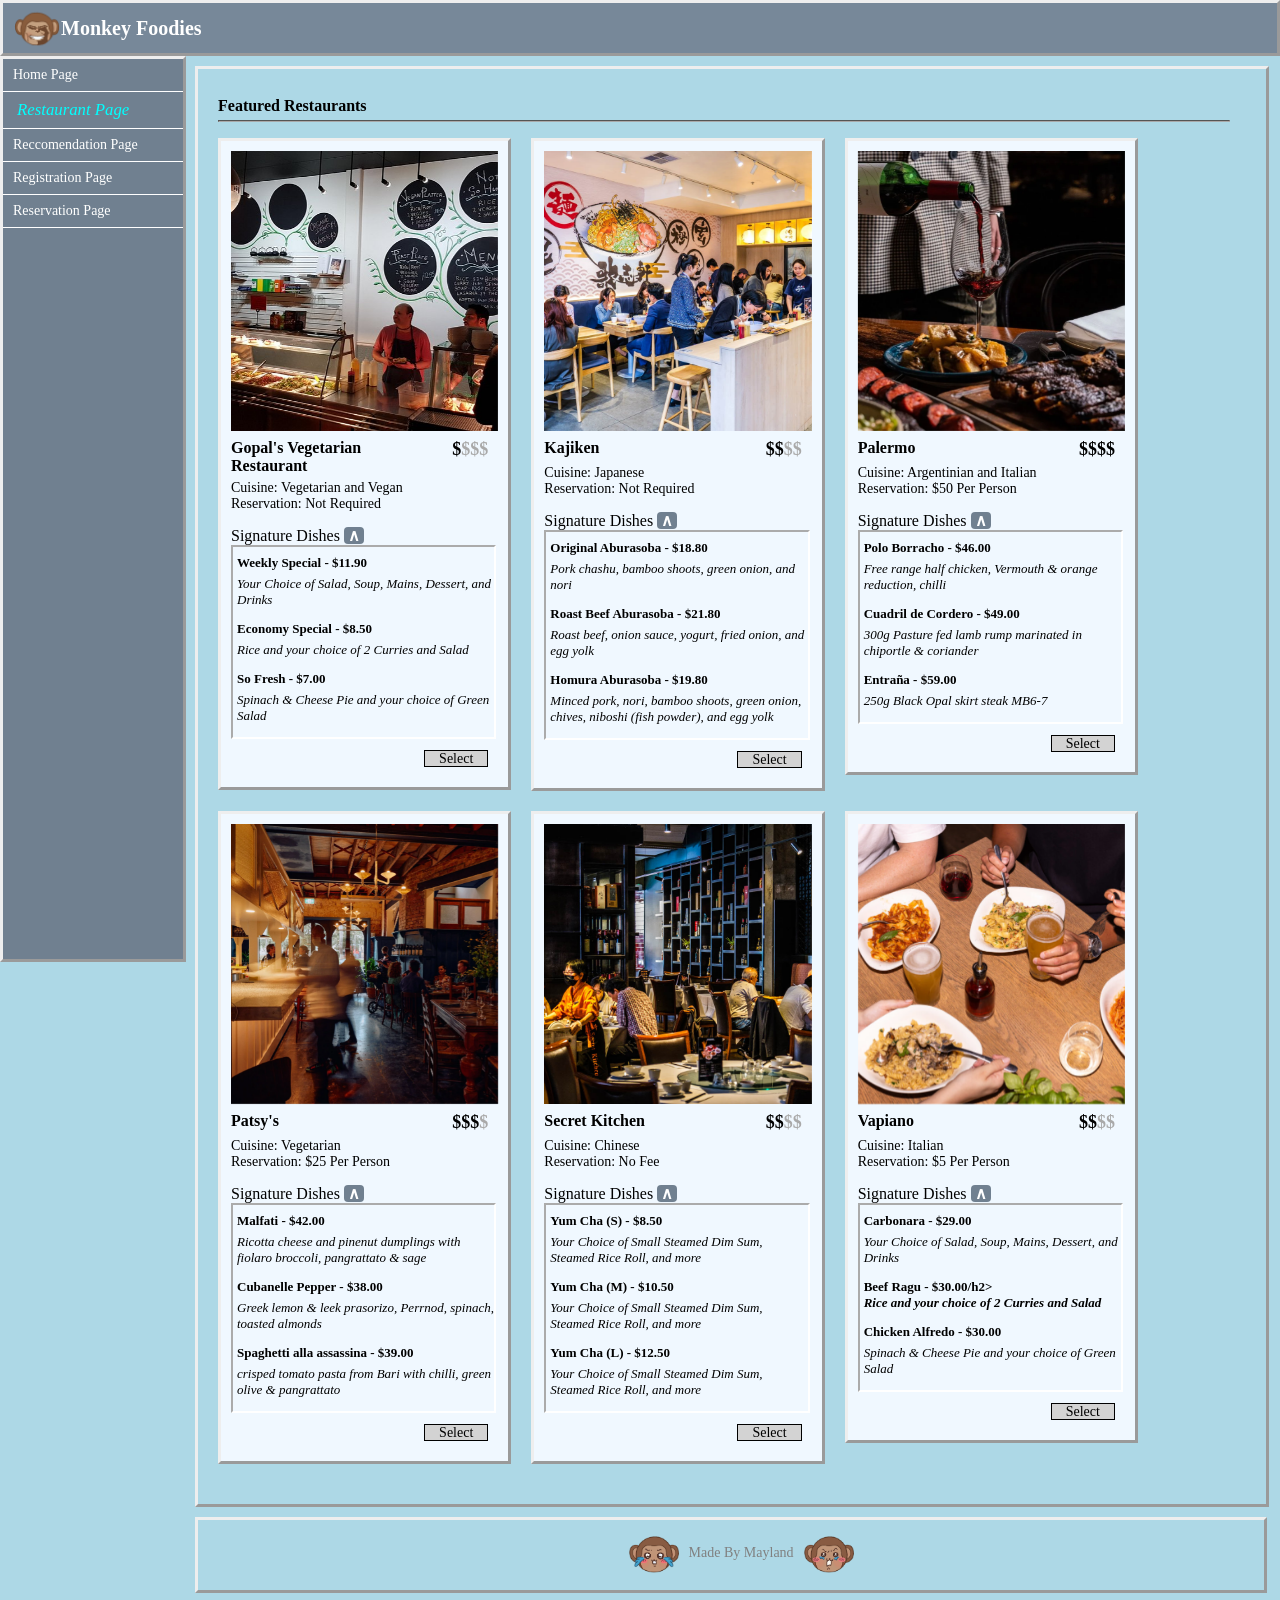
<file: 2_restaurants.html>
<!DOCTYPE html>
<html lang="en">
<head>
    <meta charset="utf-8">
    <meta name="description" content="wb_assign1">
    <meta name="keywords" content="Assignment01">
    <meta name="viewport" content="width=device-width, initial-scale=1">
    <meta name="author" content="Mayland">
    <title>Monkey Foodies</title>
    <link rel="stylesheet" media="screen and (min-width:1024px)" href="CSS/DesktopCSS.css">
    <link rel="stylesheet" media="screen and (min-width:768px) and (max-width:1023px)" href="CSS/TabletCSS.css">
    <link rel="stylesheet" media="screen and (max-width:767px)" href="CSS/MobileCSS.css">
    <script src="JS/jquery.min.js"></script>
    <script src="JS/Toggle.js"></script>
    <script src="JS/RestSelect.js"></script>
</head>
<body>
<header>
    <div class="header">
        <img src="Images/Monkeys/Monkey03.png" alt="Monkey" height="48" width="48">
        <h1>Monkey Foodies</h1>
    </div>
</header>
<nav>
    <div class="nav">
    <ul>
        <li class="nav"><a href="index.html">Home Page</a></li>
        <li class="nav"><a href="2_restaurants.html" class="active">Restaurant Page</a></li>
        <li class="nav"><a href="3_reccomend.html">Reccomendation Page</a></li>
        <li class="nav"><a href="4_register.html">Registration Page</a></li>
        <li class="nav"><a href="5_reservation.html">Reservation Page</a></li>
    </ul>
    </div>    
</nav>
<main>
    <article>
        <h2>Featured Restaurants</h2>
        <hr>
<!--Restaurant 1-->
        <section class="restaurants">
            <div class="restaurantCard">
                <div class="cardFlip">
                    <div class="cardFront">
                        <img src="Images/Restaurants/GopalsImage.jpg" alt="Gopals" class="cardImage" >
                    </div>
                    <div class="cardBack">
                        <h2 class="cardH2">About the Restaurant</h1>
                        <p class="cardP">
                        Gopal’s Pure Vegetarian provides an atmosphere of peace and balance. Get away from the business of the city and enjoy a nutritious tasty meal!
                        </p>
                        <p class="cardP">
                        Serving a wide variety of vegetarian and vegan cuisine. The menu has an international influence: India, Europe and Asia. 
                        Everything is prepared from selected natural, fresh ingredients.
                        </p>
                        <p class="cardP">
                        Gopal’s was created by internationally-renowned vegetarian master-chef Kurma Dasa in 1980. 
                        They are the oldest vegetarian restaurant in Melbourne.
                        </p>
                    </div>
                </div>
            </div>
            <div class="cardInfo">
                <div class="cardHeader">
                    <h2 class="restName">Gopal's Vegetarian Restaurant</h2>
                    <div class="restPrice"><h2 style="font-size: 18px">$<span style="font-size: 18px; color:darkgrey">$$$</span></h2></div>
                </div>
                <p>
                Cuisine: Vegetarian and Vegan
                <br>
                Reservation: Not Required
                </p>
                <div class="signatures">Signature Dishes
                <a href="#" class="collapse">&and;</a></div>
                    <fieldset>
                        <h2>Weekly Special - $11.90</h2>
                        <p>Your Choice of Salad, Soup, Mains, Dessert, and Drinks</p>
                        <h2>Economy Special - $8.50</h2>
                        <p>Rice and your choice of 2 Curries and Salad</p>
                        <h2>So Fresh - $7.00</h2>
                        <p>Spinach & Cheese Pie and your choice of Green Salad</p>
                    </fieldset>
                <div class="buttonSelectInput">
                    <a href="5_reservation.html" id="gop" value="gopals" class="buttonSelect" onclick="sendIt()">Select</a>
                </div>
            </div>
        </section>
<!--Restaurant 2-->
        <section class="restaurants">
            <div class="restaurantCard">
                <div class="cardFlip">
                    <div class="cardFront">
                        <img src="Images/Restaurants/KajikenImage.jpg" alt="Kajiken" class="cardImage">
                    </div>
                    <div class="cardBack">
                        <h2 class="cardH2">About the Restaurant</h1>
                        <p class="cardP">
                        Kajiken is a renowned Japanese chain known for their exceptional abura soba. At Kajiken, dedicated to perfecting the art of this 
                        distinctive ramen style, emphasizing their unwavering commitment to flavor and technique.
                        </p>
                        <p class="cardP">
                        With precise seasoning, meticulous cooking 
                        methods, and the finest ingredients, they create an unparalleled taste experience that defines the Kajiken brand.
                        </p>
                    </div>
                </div>
            </div>
            <div class="cardInfo">
                <div class="cardHeader">
                    <h2 class="restName">Kajiken</h2>
                    <div class="restPrice"><h2 style="font-size: 18px">$$<span style="color:darkgrey">$$</span></h2></div>
                </div>
                <p>
                Cuisine: Japanese
                <br>
                Reservation: Not Required
                </p>
                <div class="signatures">Signature Dishes
                <a href="#" class="collapse">&and;</a></div>
                    <fieldset>
                        <h2>Original Aburasoba - $18.80</h2>
                        <p>Pork chashu, bamboo shoots, green onion, and nori</p>
                        <h2>Roast Beef Aburasoba - $21.80</h2>
                        <p>Roast beef, onion sauce, yogurt, fried onion, and egg yolk</p>
                        <h2>Homura Aburasoba - $19.80</h2>
                        <p>Minced pork, nori, bamboo shoots, green onion, chives, niboshi (fish powder), and egg yolk</p>
                    </fieldset>
                <div class="buttonSelectInput">
                    <a href="5_reservation.html" id="kaj" value="kajiken" class="buttonSelect" onclick="sendIt()">Select</a>
                </div>
            </div>
        </section>
<!--Restaurant 3-->
        <section class="restaurants">
            <div class="restaurantCard">
                <div class="cardFlip">
                    <div class="cardFront">
                        <img src="Images/Restaurants/PalermoImage.png" alt="Palermo" class="cardImage">
                    </div>
                    <div class="cardBack">
                        <h2 class="cardH2">About the Restaurant</h1>
                        <p class="cardP">
                        Palermo excels in Argentinian cooking techniques, experienced at their best when sampling premium meats cooked atop the glowing 
                        hot coals of Melbourne’s first Asado fire pit, in a marriage with their classic Parrilla (charcoal grill). 
                        </p>
                        <p class="cardP">
                        Palermo’s Italian influence shines through the menu with a combination of classic and inventive Italian dishes
                        such as house-made fresh pasta.
                        </p>
                        <p class="cardP">
                        Palermo sources only the highest quality, locally raised, pasture-fed Hereford and Angus beef. The majority of, coming from 
                        O’Connor’s Premium, the very best beef from Gippsland, if not the world.
                        </p>
                    </div>
                </div>
            </div>
            <div class="cardInfo">
                <div class="cardHeader">
                    <h2 class="restName">Palermo</h2>
                    <div class="restPrice"><h2 style="font-size: 18px">$$$$<span style="color:darkgrey"></span></h2></div>
                </div>
                <p>
                Cuisine: Argentinian and Italian
                <br>
                Reservation: $50 Per Person
                </p>
                <div class="signatures">Signature Dishes
                <a href="#" class="collapse">&and;</a></div>
                    <fieldset>
                        <h2>Polo Borracho - $46.00</h2>
                        <p>Free range half chicken, Vermouth & orange reduction, chilli</p>
                        <h2>Cuadril de Cordero - $49.00</h2>
                        <p>300g Pasture fed lamb rump marinated in chiportle & coriander</p>
                        <h2>Entraña - $59.00</h2>
                        <p>250g Black Opal skirt steak MB6-7</p>
                    </fieldset>
                <div class="buttonSelectInput">
                    <a href="5_reservation.html" id="pal" value="palermo" class="buttonSelect" onclick="sendIt()">Select</a>
                </div>
            </div>
        </section>
<!--Restaurant 4-->
        <section class="restaurants">
            <div class="restaurantCard">
                <div class="cardFlip">
                    <div class="cardFront">
                        <img src="Images/Restaurants/PatsysImage.png" alt="Patsys" class="cardImage">
                    </div>
                    <div class="cardBack">
                        <h2 class="cardH2">About the Restaurant</h1>
                        <p class="cardP">
                        A beautiful little building who was hiding unloved in plain sight in the CBD and we have worked hard to restore her former charms.
                        </p>
                        <p class="cardP">
                        Patsy’s is a vegetarian wine bar who takes cues from the wine bars of the Mediterranean; 
                        their food and wine that has grown from that agrarian culture.
                        </p>
                        <p class="cardP">
                        If you love wine and delicious food then Patsy’s is the place for you.
                        </p>
                    </div>
                </div>
            </div>
            <div class="cardInfo">
                <div class="cardHeader">
                    <h2 class="restName">Patsy's</h2>
                    <div class="restPrice"><h2 style="font-size: 18px">$$$<span style="color:darkgrey">$</span></h2></div>
                </div>
                <p>
                Cuisine: Vegetarian
                <br>
                Reservation: $25 Per Person
                </p>
                <div class="signatures">Signature Dishes
                <a href="#" class="collapse">&and;</a></div>
                    <fieldset>
                        <h2>Malfati - $42.00</h2>
                        <p>Ricotta cheese and pinenut dumplings with fiolaro broccoli, pangrattato & sage</p>
                        <h2>Cubanelle Pepper - $38.00</h2>
                        <p>Greek lemon & leek prasorizo, Perrnod, spinach, toasted almonds</p>
                        <h2>Spaghetti alla assassina - $39.00</h2>
                        <p>crisped tomato pasta from Bari with chilli, green olive & pangrattato</p>
                    </fieldset>
                <div class="buttonSelectInput">
                    <a href="5_reservation.html" id="pat" value="patsys" class="buttonSelect" onclick="sendIt()">Select</a>
                </div>
            </div>
        </section>
<!--Restaurant 5-->
        <section class="restaurants">
            <div class="restaurantCard">
                <div class="cardFlip">
                    <div class="cardFront">
                        <img src="Images/Restaurants/SecretKitchenImage.jpg" alt="SecretKitchen" class="cardImage">
                    </div>
                    <div class="cardBack">
                        <h2 class="cardH2">About the Restaurant</h1>
                        <p class="cardP">
                        Secret Kitchen brings to the city of Melbourne chinese dining experience the like of which you won’t find anywhere else in the state. 
                        Combining traditional flavours with innovative techniques, an extensive variety of menu items and an incomparable atmosphere, Secret 
                        Kitchen offers its guests an inimitable feasting experience. 
                        </p>
                        <p class="cardP">
                        Secret Kitchen are awarded one of the top Yum Cha restaurant on Time Out Melbourne and rated 4 stars out of 5 by The Age Good 
                        Food Guide. Expect new dim sum dishes every season and proudly 100% handmade.
                        </p>
                    </div>
                </div>
            </div>
            <div class="cardInfo">
                <div class="cardHeader">
                    <h2 class="restName">Secret Kitchen</h2>
                    <div class="restPrice"><h2 style="font-size: 18px">$$<span style="color:darkgrey">$$</span></h2></div>
                </div>
                <p>
                Cuisine: Chinese
                <br>
                Reservation: No Fee
                </p>
                <div class="signatures">Signature Dishes
                <a href="#" class="collapse">&and;</a></div>
                    <fieldset>
                        <h2>Yum Cha (S) - $8.50</h2>
                        <p>Your Choice of Small Steamed Dim Sum, Steamed Rice Roll, and more</p>
                        <h2>Yum Cha (M) - $10.50</h2>
                        <p>Your Choice of Small Steamed Dim Sum, Steamed Rice Roll, and more</p>
                        <h2>Yum Cha (L) - $12.50</h2>
                        <p>Your Choice of Small Steamed Dim Sum, Steamed Rice Roll, and more</p>
                    </fieldset>
                <div class="buttonSelectInput">
                    <a href="5_reservation.html" id="sec" value="secretK" class="buttonSelect" onclick="sendIt()">Select</a>
                </div>
            </div>
        </section>
<!--Restaurant 6-->
        <section class="restaurants">
            <div class="restaurantCard">
                <div class="cardFlip">
                    <div class="cardFront">
                        <img src="Images/Restaurants/VapianoImage.jpeg" alt="Vapiano" class="cardImage">
                    </div>
                    <div class="cardBack">
                        <h2 class="cardH2">About the Restaurant</h1>
                        <p class="cardP">
                        Vapiano combines traditional Italian recipes with Aussie spice, using the best Australian produce sourced within 150 kilometres of each 
                        restaurant.
                        </p>
                        <p class="cardP">
                        Vapiano prides over serving only the best made-to-order pizzas, house-made pasta, hand-tossed salads and delicious dessert in a fun, 
                        relaxing atmosphere filled with fresh herbs at every table and live olive trees.
                        </p>
                    </div>
                </div>
            </div>
            <div class="cardInfo">
                <div class="cardHeader">
                    <h2 class="restName">Vapiano</h2>
                    <div class="restPrice"><h2 style="font-size: 18px">$$<span style="color:darkgrey">$$</span></h2></div>
                </div>
                <p>
                Cuisine: Italian
                <br>
                Reservation: $5 Per Person
                </p>
                <div class="signatures">Signature Dishes
                <a href="#" class="collapse">&and;</a></div>
                    <fieldset>
                        <h2>Carbonara - $29.00</h2>
                        <p>Your Choice of Salad, Soup, Mains, Dessert, and Drinks</p>
                        <h2>Beef Ragu - $30.00/h2>
                        <p>Rice and your choice of 2 Curries and Salad</p>
                        <h2>Chicken Alfredo - $30.00</h2>
                        <p>Spinach & Cheese Pie and your choice of Green Salad</p>
                    </fieldset>
                <div class="buttonSelectInput">
                    <a href="5_reservation.html" id="vap" value="vapiano" class="buttonSelect" onclick="sendIt()">Select</a>
                </div>
            </div>
        </section>
    </article>
</main>
</body>

<footer>
    <div class="footer">
        <img src="Images/Monkeys/Monkey04.png" alt="Monkey" width="50" height="50" class="footerImage">
        <p>Made By Mayland</p>
        <img src="Images/Monkeys/Monkey05.png" alt="Monkey" width="50" height="50" class="footerImage">
    </div>
</footer>
</file>
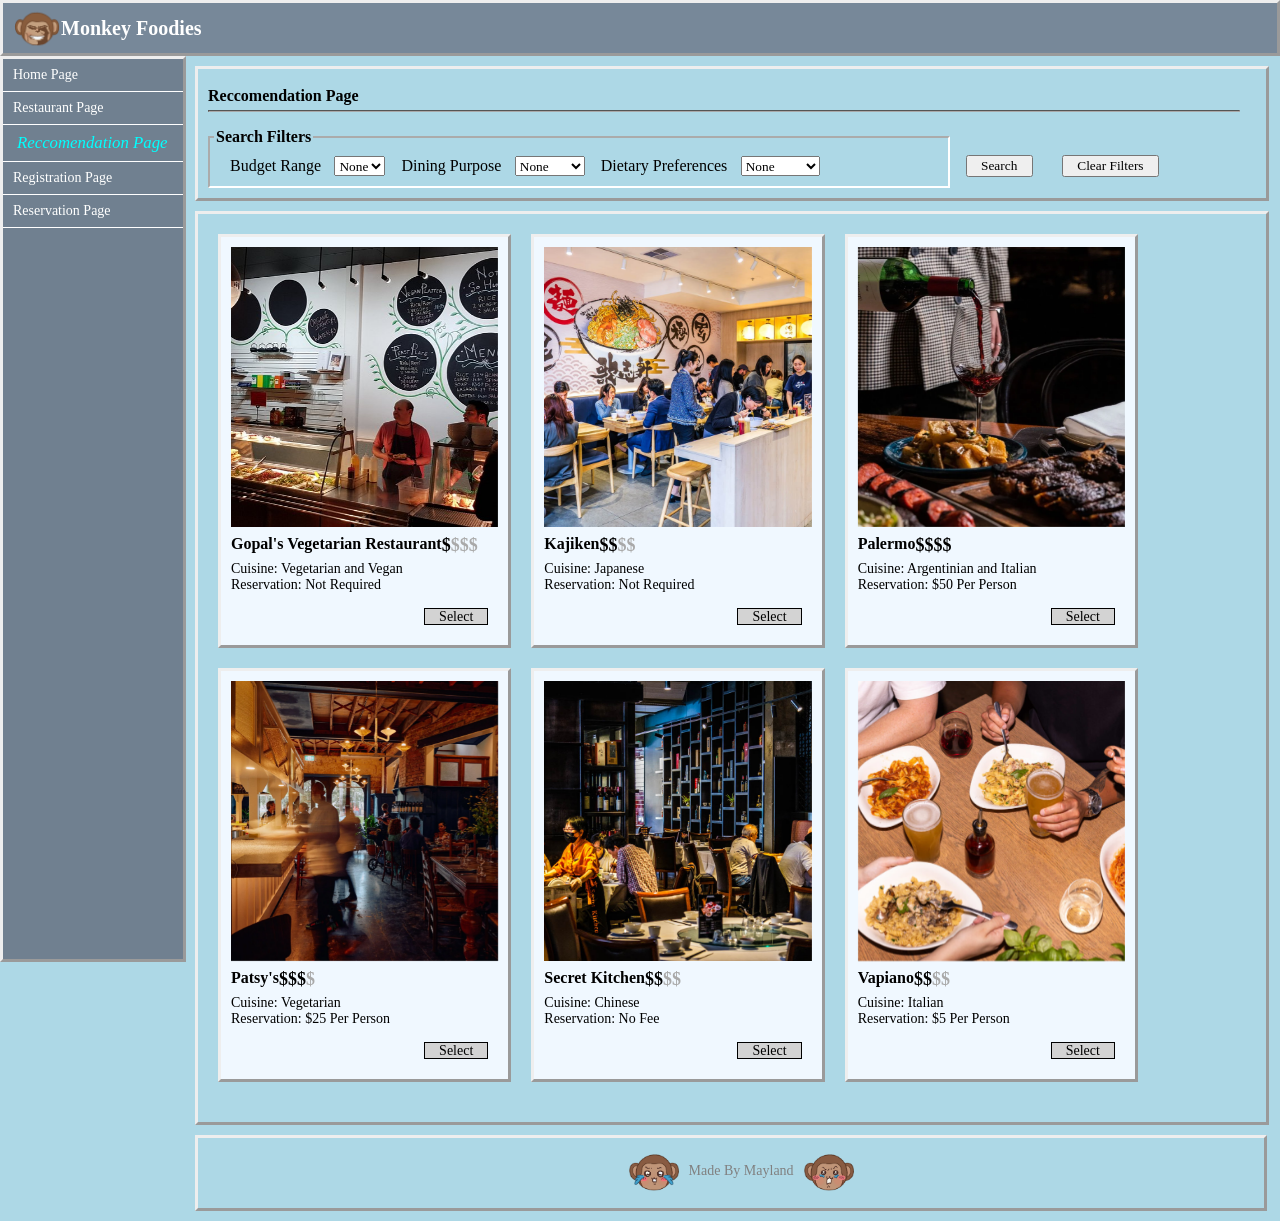
<file: 3_reccomend.html>
<!DOCTYPE html>
<html lang="en">
<head>
    <meta charset="utf-8">
    <meta name="description" content="wb_assign1">
    <meta name="keywords" content="Assignment01">
    <meta name="viewport" content="width=device-width, initial-scale=1">
    <meta name="author" content="Mayland">
    <title>Monkey Foodies</title>
    <link rel="stylesheet" media="screen and (min-width:1024px)" href="CSS/DesktopCSS.css">
    <link rel="stylesheet" media="screen and (min-width:768px) and (max-width:1023px)" href="CSS/TabletCSS.css">
    <link rel="stylesheet" media="screen and (max-width:767px)" href="CSS/MobileCSS.css">
	<Script src="JS/ReccValidation.js"></script>
    <script src="JS/RestSelect.js"></script>
</head>
<body>
<header>
    <div class="header">
        <img src="Images/Monkeys/Monkey03.png" alt="Monkey" height="48" width="48">
        <h1>Monkey Foodies</h1>
    </div>
</header>
<nav>
    <div class="nav">
    <ul>
        <li class="nav"><a href="index.html">Home Page</a></li>
        <li class="nav"><a href="2_restaurants.html">Restaurant Page</a></li>
        <li class="nav"><a href="3_reccomend.html" class="active">Reccomendation Page</a></li>
        <li class="nav"><a href="4_register.html">Registration Page</a></li>
        <li class="nav"><a href="5_reservation.html">Reservation Page</a></li>
    </ul> 
    </div>
</nav>
<main>
<form id="regForm" method="post" class="searchForm">
    <h2>Reccomendation Page</h2>
    <hr>
    <fieldset class="form2">
        <legend>Search Filters</legend>
        <div class="selectSearchInput">
            <div class="selectInput2">
                <label for="dietary">Budget Range</label>
                <select name="dietary" id="dietary">
                    <option value="none">None</option>
                    <option value="halal">$</option>
                    <option value="vegetarian">$$</option>
                    <option value="vegan">$$$</option>
                    <option value="vegan">$$$$</option>
                </select>
            </div>
            <div class="selectInput2">
                <label for="dietary">Dining Purpose</label>
                <select name="dietary" id="dietary">
                    <option value="none">None</option>
                    <option value="halal">Date</option>
                    <option value="vegetarian">Family</option>
                    <option value="vegan">Business</option>
                </select>
            </div>
            <div class="selectInput2">
                <label for="dietary">Dietary Preferences</label>
                <select name="dietary" id="dietary">
                    <option value="none">None</option>
                    <option value="halal">Halal</option>
                    <option value="vegetarian">Vegetarian</option>
                    <option value="vegan">Vegan</option>
                </select>
            </div>
        </div>
    </fieldset>
    </div>
    <div class="buttonSearch">
        <input type="button" value="Search" class="searchButton"/>
    </div>
    <div class="buttonSearch">
        <input type="reset" value="Clear Filters" class="searchButton"/>
    </div>
</form>
<article>
<!--Restaurant 1-->
        <section class="restaurants">
            <div class="restaurantCard">
                <div class="cardFront">
                    <img src="Images/Restaurants/GopalsImage.jpg" alt="Gopals" class="cardImage">
                </div>
            </div>
            <div class="cardInfo">
                <div class="cardHeader">
                    <h2>Gopal's Vegetarian Restaurant</h2>
                    <h2 style="font-size: 18px;"><span style="text-align: right;">$<span style="color:darkgrey">$$$</span></span></h2>
                </div>
                <p>
                Cuisine: Vegetarian and Vegan
                <br>
                Reservation: Not Required
                </p>
                <div class="buttonSelectInput">
                    <a href="5_reservation.html" id="gop" value="gopals" class="buttonSelect" onclick="sendIt()">Select</a>
                </div>
            </div>
        </section>
<!--Restaurant 2-->
        <section class="restaurants">
            <div class="restaurantCard">
                <div class="cardFront">
                    <img src="Images/Restaurants/KajikenImage.jpg" alt="Kajiken" class="cardImage">
                </div>
            </div>
            <div class="cardInfo">
                <div class="cardHeader">
                    <h2>Kajiken</h2>
                    <h2 style="font-size: 18px;"><span style="text-align: right;">$$<span style="color:darkgrey">$$</span></span></h2>
                </div>
                <p>
                Cuisine: Japanese
                <br>
                Reservation: Not Required
                </p>
                <div class="buttonSelectInput">
                    <a href="5_reservation.html" id="kaj" value="kajiken" class="buttonSelect" onclick="sendIt()">Select</a>
                </div>
            </div>
        </section>
<!--Restaurant 3-->
        <section class="restaurants">
            <div class="restaurantCard">
                <div class="cardFront">
                    <img src="Images/Restaurants/PalermoImage.png" alt="Palermo" class="cardImage">
                </div>
            </div>
            <div class="cardInfo">
                <div class="cardHeader">
                    <h2>Palermo</h2>
                    <h2 style="font-size: 18px;"><span style="text-align: right;">$$$$<span style="color:darkgrey"></span></span></h2>
                </div>
                <p>
                Cuisine: Argentinian and Italian
                <br>
                Reservation: $50 Per Person
                </p>
                <div class="buttonSelectInput">
                    <a href="5_reservation.html" id="pal" value="palermo" class="buttonSelect" onclick="sendIt()">Select</a>
                </div>
            </div>
        </section>
<!--Restaurant 4-->
        <section class="restaurants">
            <div class="restaurantCard">
                <div class="cardFront">
                    <img src="Images/Restaurants/PatsysImage.png" alt="Patsys" class="cardImage">
                </div>
            </div>
            <div class="cardInfo">
                <div class="cardHeader">
                    <h2>Patsy's</h2>
                    <h2 style="font-size: 18px;"><span style="text-align: right;">$$$<span style="color:darkgrey">$</span></span></h2>
                </div>
                <p>
                Cuisine: Vegetarian
                <br>
                Reservation: $25 Per Person
                </p>
                <div class="buttonSelectInput">
                    <a href="5_reservation.html" id="pat" value="patsys" class="buttonSelect" onclick="sendIt()">Select</a>
                </div>
            </div>
        </section>
<!--Restaurant 5-->
        <section class="restaurants">
            <div class="restaurantCard">
                <div class="cardFront">
                    <img src="Images/Restaurants/SecretKitchenImage.jpg" alt="SecretKitchen" class="cardImage">
                </div>
            </div>
            <div class="cardInfo">
                <div class="cardHeader">
                    <h2>Secret Kitchen</h2>
                    <h2 style="font-size: 18px;"><span style="text-align: right;">$$<span style="color:darkgrey">$$</span></span></h2>
                </div>
                <p>
                Cuisine: Chinese
                <br>
                Reservation: No Fee
                </p>
                <div class="buttonSelectInput">
                    <a href="5_reservation.html" id="sec" value="secretK" class="buttonSelect" onclick="sendIt()">Select</a>
                </div>
            </div>
        </section>
<!--Restaurant 6-->
        <section class="restaurants">
            <div class="restaurantCard">
                <div class="cardFront">
                    <img src="Images/Restaurants/VapianoImage.jpeg" alt="Vapiano" class="cardImage">
                </div>
            </div>
            <div class="cardInfo">
                <div class="cardHeader">
                    <h2>Vapiano</h2>
                    <h2 style="font-size: 18px;"><span style="text-align: right;">$$<span style="color:darkgrey">$$</span></span></h2>
                </div>
                <p>
                Cuisine: Italian
                <br>
                Reservation: $5 Per Person
                </p>
                <div class="buttonSelectInput">
                    <a href="5_reservation.html" id="vap" value="vapiano" class="buttonSelect" onclick="sendIt()">Select</a>
                </div>
            </div>
        </section>
    </article>
</main>
</body>

<footer>
    <div class="footer">
        <img src="Images/Monkeys/Monkey04.png" alt="Monkey" width="50" height="50" class="footerImage">
        <p>Made By Mayland</p>
        <img src="Images/Monkeys/Monkey05.png" alt="Monkey" width="50" height="50" class="footerImage">
    </div>
</file>
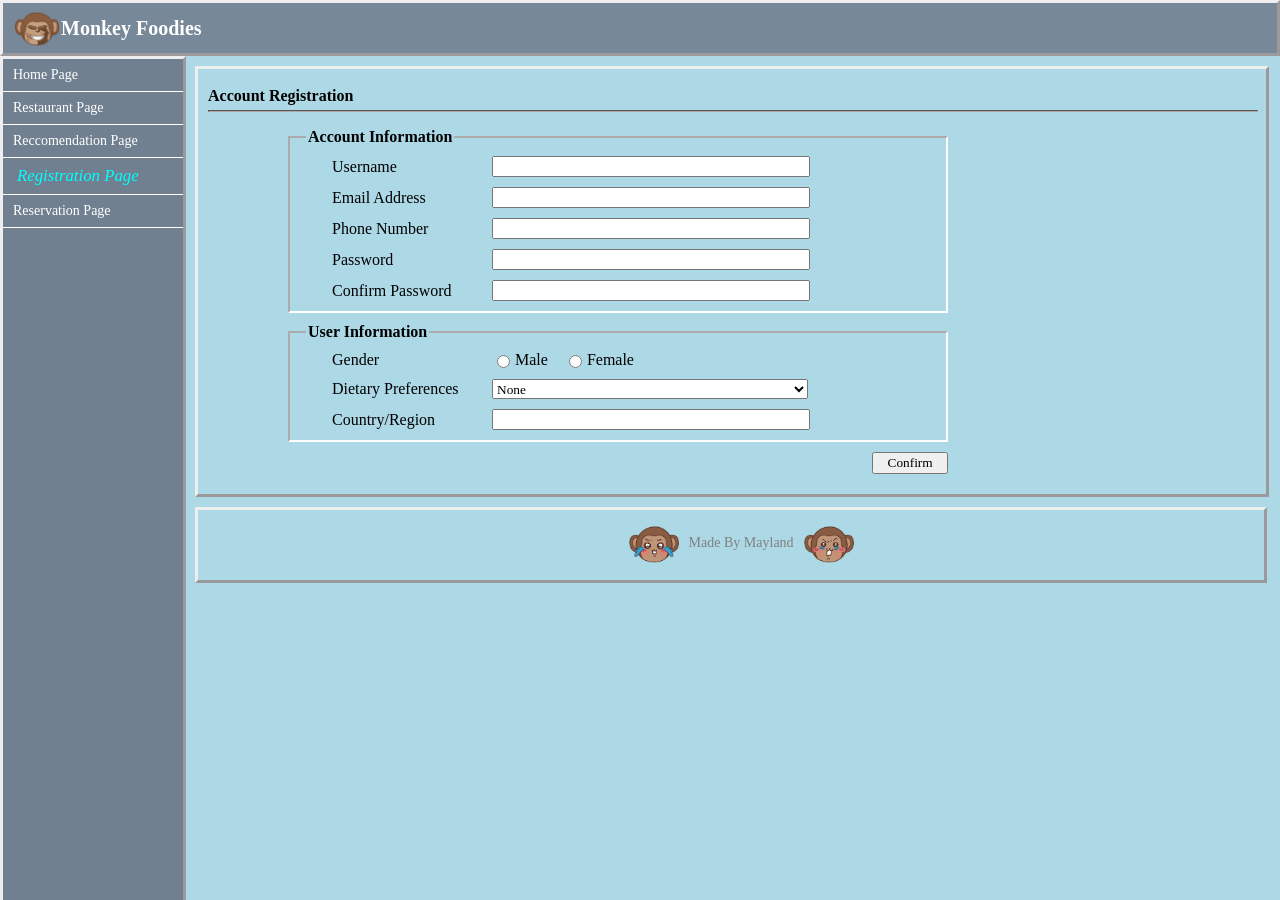
<file: 4_register.html>
<!DOCTYPE html>
<html lang="en">
<head>
    <meta charset="utf-8">
    <meta name="description" content="wb_assign2">
    <meta name="keywords" content="Assignment02">
    <meta name="viewport" content="width=device-width, initial-scale=1">
    <meta name="author" content="Mayland">
    <title>Monkey Foodies</title>
    <link rel="stylesheet" media="screen and (min-width:1024px)" href="CSS/DesktopCSS.css">
    <link rel="stylesheet" media="screen and (min-width:768px) and (max-width:1023px)" href="CSS/TabletCSS.css">
    <link rel="stylesheet" media="screen and (max-width:767px)" href="CSS/MobileCSS.css">
	<script src="JS/RegValidation.js"></script>
</head>
<body>
<header>
    <div class="header">
        <img src="Images/Monkeys/Monkey03.png" alt="Monkey" height="48" width="48">
        <h1>Monkey Foodies</h1>
    </div>
</header>
<nav>
    <div class="nav">
    <ul>
        <li class="nav"><a href="index.html">Home Page</a></li>
        <li class="nav"><a href="2_restaurants.html">Restaurant Page</a></li>
        <li class="nav"><a href="3_reccomend.html">Reccomendation Page</a></li>
        <li class="nav"><a href="4_register.html" class="active">Registration Page</a></li>
        <li class="nav"><a href="5_reservation.html">Reservation Page</a></li>
    </ul> 
    </div>
</nav>
<main>
<form id="regForm" method="post"
action="http://mercury.swin.edu.au/it000000/cos10005/regtest.php">
    <h2>Account Registration</h2>
    <hr>
    <fieldset class="form">
			<legend>Account Information</legend>
			<div class="textInput">
				<label for="user">Username</label>
				<input id="user" type="text" name="user" />
			</div>
            <div class="textInput">
				<label for="email">Email Address</label>
				<input id="email" type="text" name="email" />
			</div>
            <div class="textInput">
				<label for="phone">Phone Number</label>
				<input id="phone" type="text" name="phone" />
			</div>
			<div class="textInput">
				<label for="pwd1">Password</label>
				<input id="pwd1" type="password" name="pwd1" />
			</div>
			<div class="textInput">
				<label for="pwd2">Confirm Password</label>
				<input id="pwd2" type="password" name="pwd2" />
			</div>
		</fieldset>
        <fieldset class="form">
			<legend>User Information</legend>
            <div class="radioInput">
				<span class="radioLabel">Gender</span>
				<input id="genm" type="radio" name="gender" value="M" />
				<label for="genm">Male</label>
				<input id="genf" type="radio" name="gender" value="F" />
				<label for="genf">Female</label>
			</div>
            <div class="selectInput">
            <label for="dietary">Dietary Preferences</label>
                <select name="dietary" id="dietary">
                    <option value="none">None</option>
                    <option value="halal">Halal</option>
                    <option value="vegetarian">Vegetarian</option>
                    <option value="vegan">Vegan</option>
                </select>
            </div>
            <div class="textInput">
				<label for="region">Country/Region</label>
				<input id="region" type="text" name="region" />
			</div>
        </fieldset>
    <div class="buttonInput">
        <input type="submit" value="Confirm" />
    </div>
</form>
</main>
</body>

<footer>
    <div class="footer">
        <img src="Images/Monkeys/Monkey04.png" alt="Monkey" width="50" height="50" class="footerImage">
        <p>Made By Mayland</p>
        <img src="Images/Monkeys/Monkey05.png" alt="Monkey" width="50" height="50" class="footerImage">
    </div>
</footer>
</file>
<file: CSS/DesktopCSS.css>
/*Main Styling*/
body{
    background-color: lightblue;
    font-family:Georgia, 'Times New Roman', Times, serif;
    padding: 0;
    margin: 0;
}
header, main, footer{
    border-style: none;
}
header{
    display: flex;
    align-items: center;
    border-style: outset;
    background-color:lightslategrey;
    color: white;
    position: sticky;
    z-index: 3;
    top: 0;
    height: 40px;
    padding: 10px;
    padding-top: 5px;
    padding-bottom: 5px;
    margin: 0;
}
.header{
    display: flex;
    align-items: center;
}
nav{
    border-style: outset;
    width: 180px;
    height: 100%;
    position: fixed;
}
main{
    padding-top: 10px;
    padding-left: 15px;
    margin-left: 180px;
}
article{
    display: flex;
    flex-wrap: wrap;
    border-style: outset;
    padding: 20px;
    padding-top: 20px;
    margin-right: 1%;
}
form{
    border-style: outset;
	width: auto;
    padding: 10px;
    margin-right: 1%;
}
fieldset{
    border: 2px inset white;
    width: 100%;
    padding: 0;
    padding-left: 4px;
    margin: 0;
}
footer{
    color: grey;
    border-style: outset;
    padding-top: 10px;
    padding-left: 20px;
    padding-bottom: 0;
    margin-top: 10px;
    margin-left: 195px;
    margin-right: 1%;
    margin-bottom: 10px;
}
/*Text Styling*/
h1{
    font-size: 20px;
}
h2{
    font-size: 16px;
    margin-top: 8px;
    margin-bottom: 5px;
}
p{
    font-size: 14px;
    margin-top: 0;
}
legend{
    font-size: 16px;
    font-weight: bolder;
}
hr{
    border-color: darkgrey;
    width: 100%;
    margin-top: 0;
    margin-right: 1em;
    margin-bottom: 1em;
}
/*Nav. Styling*/
.nav ul{
    background-color: slategrey;
    list-style-type: none;
    margin: 0;
    padding: 0;
    width: 180px;
    position: fixed;
    height: 100%;
}
.nav li{
    font-size: 14px;
}
.nav li a{
    display: block;
    text-decoration: none;
    color: white;
    border-bottom: 1px solid white;
    padding: 8px 10px;
    margin: 0;
}
.nav li a.active{
    font-size: larger;
    font-style: italic;
    color: cyan;
    padding-left: 14px;
}
/*Nav Animation*/
.nav li a:hover{
    background-color:cyan;
    color: white;
    animation-name: HoverAnimation;
    animation-duration: 1s;
}
@keyframes HoverAnimation{
    from {background-color: slategrey;}
    to {background-color: cyan;}
}
/*Fieldset Styling*/
fieldset h2, fieldset p{
    font-size: small;
}
fieldset p{
    font-style: italic;
}
/*Form Styling*/
.form{
    height: 100%;
    width: 40em;
    padding-left: 1em;
    margin: 10px;
    margin-left: 80px;
    margin-right: 80px;
}
.textInput {
	display: flex;
	align-items: center;        
	margin: 10px;               
}
.textInput label {
	text-align: left;          
	width: 10em;                
	margin-left: 1em;          
}
.textInput input {
	width: 50%;                 
}
.radioInput {
	display: flex;              
	align-items: center;        
	margin: 10px;              
}
.radioLabel {
	text-align: left;          
	width: 10em;               
	margin-left: 1em;         
}
.radioInput input {
    margin-right: 0;                
}
.radioInput label {
	text-align: left;      
    margin-left: 5px;     
	margin-right: 1em;          
}
.selectInput{
    display: flex; 
    align-items: center;        
	margin: 10px;
}
.selectInput label{
    text-align: left;
	width: 10em;                
	margin-left: 1em;  
}
.selectInput select{
    font-family: Georgia, 'Times New Roman', Times, serif;   
    height: 20px;
    width: 51%;
}
.checkBoxInput{
	display: flex;
	align-items: center;        
	margin: 10px;  
}
.checkBoxLabel{
    text-align: left;
	width: 10em;                
	margin-left: 1em;
}
.checkBoxes{
    width:  50%;
}
.checkBoxes label{
    text-align: left;
	width: auto;
}
.checkBoxes input{
    width: auto;
}

/*Button Styling*/
.buttonInput {
	text-align: right;
    width: 40em;
    padding-left: 90px;
    padding-right: 80px;
	margin: 10px;
}
.buttonSelectInput {
	text-align: right;
    width: auto;
    padding: 0;
	margin: 10px;
    margin-right: 0;
}
.buttonInput input {
    font-family: Georgia, 'Times New Roman', Times, serif;
    padding-left: 1em;
    padding-right: 1em;          
}
.buttonSelect {
    border: 1px solid black;
    background-color: lightgrey;
    color: black;
    font-family: Georgia, 'Times New Roman', Times, serif;
    font-size: 14px;
    text-decoration: none;
	text-align: right;
    padding-left: 1em;
    padding-right: 1em;
    margin-right: 0;
}
.buttonSearch{
    font-family: Georgia, 'Times New Roman', Times, serif;
    width: auto;
    margin-top: 1em;
    margin-left: 1em;
}
.searchButton{
    font-family: Georgia, 'Times New Roman', Times, serif;
    padding-left: 1em;
    padding-right: 1em;     
    margin-right: 1em;
}
.buttonBTN{
    font-family: Georgia, 'Times New Roman', Times, serif;
    width: auto;
    padding-left: 1em;
    padding-right: 1em;
    margin-left: 1em;     
    margin-right: 1em;
}

/*Form2 Styling*/
.searchForm{
    display: flex;
    flex-wrap: wrap;
    align-items: center;
    width: auto;
    padding: 10px;
    margin-right: 1%;
    margin-bottom: 10px;
}
.form2{
    height: 100%;
    width: 70%;
}
.selectSearchInput{
    display: flex;
    width: auto;    
	margin: 10px;
    margin-left: 0;
    margin-right: 1em;
}
.selectInput2{
    display: flex; 
    align-items: center;
}
.selectInput2 label{
    text-align: right;  
    text-wrap: nowrap;
	width: auto;
    margin-left: 1em;
}
.selectInput2 select{
    font-family: Georgia, 'Times New Roman', Times, serif;   
    height: 20px;     
    width: auto;
    margin-left: 1em;
}
.dateTimeInput{
    display: flex;
	align-items: center;        
	margin: 10px; 
}
.dateTimeinputs{
    display: flex;
    height: 20px;
}
.dateTimeInput label{
    text-align: left;          
	width: 10em;                
	margin-left: 1em;
}
.dateTimeInput input{
    margin-right: 5em;
}
.reservFee{
	display: flex;              
	align-items: center;        
	margin: 10px;       
}
.reservLabel{
    text-align: left;          
	width: 10em;                
	margin-left: 1em; 
}
.fee{
    width:  50%;
}
/*Footer Styling*/
.footer{
    display:flex;
    text-align: center;
    justify-content: center;
    align-items: center;
}
.footerImage{
    margin: 10px;
    margin-top: 0;
}
/*Section Styling*/
.restaurants{
    border-style: outset;
    background-color: aliceblue;
    height: fit-content;
    width: 26%;
    padding: 10px;
    margin-right: 20px;
    margin-bottom: 20px;
}
/*Card Styling*/
.restaurantCard {
    background-color: transparent;
    height: 280px;
    width: 100%;
    perspective: 1000px;
}
.cardFlip {
    position: relative;
    width: 100%;
    height: 100%;
    text-align: center;
    transition: transform 0.6s;
    transform-style: preserve-3d;
}
.restaurantCard:hover .cardFlip {
    transform: rotateY(180deg);
}
.cardFront, .cardBack {
    position: absolute;
    width: 100%;
    height: 100%;
    -webkit-backface-visibility: hidden;
    backface-visibility: hidden;
}
.cardFront {
    background-color: #bbb;
    color: black;
}
.cardBack {
    background-color: rgba(173, 216, 230, 0.5);
    transform: rotateY(180deg);
}
.cardImage{
    width: 100%;
    height: 100%;
    object-fit: cover;
}
.cardInfo{
    margin-right: 10px;
}
.cardHeader{
    display: flex;
    width: 100%;
    padding-right: 0;
    margin-right: 0;
}
.restName{
    width: 100%;
}
.restPrice{
    text-align: right;
    margin-left: 1em;
}
.cardH2{
    padding-top: 10px;
}
.cardP{
    margin: 20px;
    margin-top: 10px;
    margin-bottom: 0;
}
.signatures{
    margin-right: 10px;
}
/*Signature Dishes Styling*/
.collapse{
    text-align: center;
	text-decoration: none;
    font-weight: bold;
	color: white;
	background-color: slategrey;
	border-radius: 4px;
    padding-left: 4px;
    padding-right: 4px;
}
</file>
<file: CSS/TabletCSS.css>
/*Main Styling*/
body{
    background-color: lightblue;
    font-size: large;
    font-family:Georgia, 'Times New Roman', Times, serif;
    padding: 0;
    margin: 0;
}
header, main, article, section, footer{
    border-style: none;
}
header{
    display: flex;
    border-style: outset;
    background-color:lightslategrey;
    color: white;
    position: sticky;
    top: 0;
    height: 50px;
    padding-top: 0;
    margin: 0;
    z-index: 3;
}
.header{
    display: flex;
    text-align: center;
    width: 100%;
    padding-left: 38%;
    padding-right: 38%;
}
.header img{
    height:48px;
    width:48px;
}
.header h1{
    text-wrap: nowrap;
}
nav{
    background-color: slategrey;
    border-style: outset;
    height: 60px;
    width: 100%;
    position: fixed;
    padding: 0;
    margin: 0;
    z-index: 3;
}
main{
    padding-top: 10px;
    margin-top: 60px;
    margin-left: 0;
}
article{
    display: flex;
    flex-wrap: wrap;
    border-style: outset;
    padding-top: 10px;
    padding-left: 30px;
    padding-right: 10px;
    padding-bottom: 50px;
    margin: 0;
}
img{
    height: 150px;
    width: 150px;
}
form{
    border-style: outset;
	width: auto;
    padding: 10px;
}
fieldset{
    border: 2px inset white;
    width: 100%;
    padding: 0;
    padding-left: 4px;
    margin: 0;
}
footer{
    color: grey;
    border-style: outset;
    padding: 30px;
    padding-bottom: 10px;
    margin-top: 10px;
}
/*Text Styling*/
h1{
    font-size: 24px;
}
h2{
    font-size: larger;
    margin-top: 8px;
    margin-bottom: 5px;
}
p{
    font-size: 18px;
    margin-top: 5px;
}
legend{
    font-size: larger;
    font-weight: bolder;
}
hr{
    border-color: darkgrey;
    width: 100%;
    margin-top: 0;
    margin-right: 1em;
    margin-bottom: 1em;
}
.footer p{
    font-family:monospace;
    font-size: 24px;
    width: 25%;
    position: relative;
    animation-name: FooterAnimation;
    animation-duration: 1s;
    animation-iteration-count: infinite;
}
/*Footer Animation*/
@keyframes FooterAnimation {
    0%   {left:0px; top:0px;}
    25%  {left:10px; top:0px;}
    50%  {left:0px; top:00px;}
    75%  {left:10px; top:00px;}
    100% {left:0px; top:0px;}
}
/*Nav. Styling*/
.nav ul{
    background-color: slategrey;
    display: flex;
    list-style-type: none;
    margin: 0;
    padding: 0;
    width: 100%;
    height: 50px;
    justify-content: center;
    position: fixed;
}
li{
    font-size: 18px;
    margin: 0;
}
li a{
    display: block;
    text-align: center;
    color: white;
    text-decoration: none;
    height: 100%;
    padding: 10px 18px;
    margin: 0;
}
.nav li:last-child{
    border-right: none;
}
li a.active {
    font-size: larger;
    background-color: cadetblue;
    padding-bottom: 0;
    animation-name: ActiveAnimation;
    animation-duration: 2s;
    animation-iteration-count: infinite;
}
/*Nav. Animation*/
@keyframes ActiveAnimation{
    0% {background-color: slategrey;}
    50% {background-color: cadetblue;}
    100% {background-color: slategrey;}
}
li a:hover{
    background-color:cyan;
    color: white;
    padding-bottom: 0;
    animation-name: HoverAnimation;
    animation-duration: 1s;
    animation-iteration-count: 1;
}
@keyframes HoverAnimation{
    from {background-color: slategrey;}
    to {background-color: cyan;}
}
/*Fieldset Styling*/
fieldset h2, fieldset p{
    font-size: smaller;
}
fieldset p{
    font-style: italic;
}
/*Form Styling*/
.form{
    height: 100%;
    width: 40em;
    padding-left: 1em;
    margin: 10px;
    margin-left: 80px;
    margin-right: 80px;
}
.textInput {
	display: flex;
	align-items: center;        
	margin: 10px;               
}
.textInput label {
    font-size: larger;
	text-align: left;          
	width: 10em;                
	margin-left: 1em;          
}
.textInput input {
    font-size: large;
	width: 50%;                 
}
.radioInput {
	display: flex;              
	align-items: center;        
	margin: 10px;              
}
.radioLabel {
    font-size: larger;
	text-align: left;          
	width: 10em;               
	margin-left: 1em;         
}
.radioInput input {
    font-size: large;
    margin-right: 0;                
}
.radioInput label {
    font-size: larger;
	text-align: left;      
    margin-left: 5px;     
	margin-right: 1em;          
}
.selectInput{
    display: flex; 
    align-items: center;        
	margin: 10px;
}
.selectInput label{
    font-size: larger;
    text-align: left;
	width: 10em;                
	margin-left: 1em;  
}
.selectInput select{
    font-size: large;
    font-family: Georgia, 'Times New Roman', Times, serif;   
    height: auto;
    width: 51%;
    padding: 2px;
    padding-left: 0;
}
.checkBoxInput{
	display: flex;
	align-items: center;        
	margin: 10px;  
}
.checkBoxLabel{
    font-size: larger;
    text-align: left;
	width: 10em;                
	margin-left: 1em;
}
.checkBoxes{
    width:  50%;
}
.checkBoxes label{
    font-size: larger;
    text-align: left;
	width: auto;
}
.checkBoxes input{
    font-size: large;
    width: auto;
}

/*Button Styling*/
.buttonInput {
	text-align: right;
    width: 40em;
    padding-left: 90px;
    padding-right: 80px;
	margin: 10px;
}
.buttonSelectInput {
    font-size: large;
	text-align: right;
    width: auto;
    padding: 0;
	margin: 10px;
    margin-right: 0;
}
.buttonInput input {
    font-size: large;
    font-family: Georgia, 'Times New Roman', Times, serif;
    padding: 4px;
    padding-left: 2em;
    padding-right: 2em;            
}
.buttonSelect {
    border: 1px solid black;
    background-color: lightgrey;
    color: black;
    font-family: Georgia, 'Times New Roman', Times, serif;
    font-size: large;
    text-decoration: none;
	text-align: right;
    padding: 4px;
    padding-left: 2em;
    padding-right: 2em;
    margin-right: 0;
}
.buttonSearch{
    font-family: Georgia, 'Times New Roman', Times, serif;
    width: auto;
    margin-top: 1em;
    margin-left: 1em;
}
.searchButton{
    font-size: large;
    font-family: Georgia, 'Times New Roman', Times, serif;
    padding: 4px;
    padding-left: 2em;
    padding-right: 2em;   
    margin-right: 1em;
}
.buttonBTN{
    font-size: large;
    font-family: Georgia, 'Times New Roman', Times, serif;
    width: auto;
    padding: 4px;
    padding-left: 1em;
    padding-right: 1em;   
    margin-left: 10px;     
    margin-right: auto;
}

/*Form2 Styling*/
.searchForm{
    display: flex;
    flex-wrap: wrap;
    align-items: center;
    width: auto;
    padding: 10px;
    padding-bottom: 20px;
    margin-bottom: 10px;
}
.form2{
    height: 100%;
    width: 70%;
}
.selectSearchInput{
    display: flex;
    flex-wrap: wrap;
    width: auto;
    margin-top: 10px;
    margin-left: 0;
    margin-right: 1em;
}
.selectInput2{
    display: flex; 
    align-items: center;
    margin-bottom: 10px;
}
.selectInput2 label{
    font-size: larger;
    text-align: right;  
    text-wrap: nowrap;
	width: auto;
    margin-left: 1em;
}
.selectInput2 select{
    font-size: large;
    font-family: Georgia, 'Times New Roman', Times, serif;   
    height: auto;
    width: auto;
    padding: 1px;
    padding-left: 0;
    padding-right: 2px;
    margin-left: 1em;
}
.dateTimeInput{
    display: flex;
	align-items: center;        
	margin: 10px; 
}
.dateTimeinputs{
    display: flex;
    height: 2em;
}
.dateTimeInput label{
    font-size: larger;
    text-align: left;          
	width: 10em;                
	margin-left: 1em;
}
.dateTimeInput input{
    font-size: larger;
    height: auto;
    margin-right: 5em;
}
.reservFee{
    font-size: larger;
	display: flex;              
	align-items: center;        
	margin: 10px;       
}
.reservLabel{
    text-align: left;          
	width: 10em;                
	margin-left: 1em; 
}
.fee{
    font-size: large;
    width:  50%;
}
/*Footer Styling*/
.footer{
    display:flex;
    text-align: center;
    justify-content: center;
    align-items: center;
}
.footerImage{
    margin: 10px;
    margin-top: 0;
}
/*Section Styling*/
.restaurants{
    border-style: outset;
    background-color: aliceblue;
    height: fit-content;
    width: 45%;
    padding: 10px;
    margin-right: 20px;
    margin-bottom: 20px;
}
/*Card Styling*/
.restaurantCard {
    height: 280px;
    width: 100%;
    perspective: 1000px;
}
.cardFlip {
    position: relative;
    width: 100%;
    height: 100%;
    text-align: center;
    transition: transform 0.6s;
    transform-style: preserve-3d;
}
.restaurantCard:hover .cardFlip {
    transform: rotateY(180deg);
}
.cardFront, .cardBack {
    position: absolute;
    width: 100%;
    height: 100%;
    -webkit-backface-visibility: hidden;
    backface-visibility: hidden;
}
.cardFront {
    background-color: #bbb;
    color: black;
}
.cardBack {
    background-color: rgba(173, 216, 230, 0.5);
    transform: rotateY(180deg);
}
.cardImage{
    width: 100%;
    height: 100%;
    object-fit: cover;
}
.cardInfo{
    margin-right: 10px;
}
.cardHeader{
    display: flex;
    width: 100%;
    padding-right: 0;
    margin-right: 0;
}
.restName{
    width: 100%;
}
.restPrice{
    text-align: right;
    margin-left: 1em;
}
.cardH2{
    padding-top: 10px;
}
.cardP{
    margin: 20px;
    margin-top: 10px;
    margin-bottom: 0;
}
.signatures{
    margin-right: 10px;
}
/*Signature Dishes Styling*/
.collapse{
    text-align: center;
	text-decoration: none;
    font-weight: bold;
	color: white;
	background-color: slategrey;
	border-radius: 4px;
    padding-left: 4px;
    padding-right: 4px;
}
</file>
<file: CSS/MobileCSS.css>
/*Main Styling*/
body{
    background-color: lightblue;
    font-size: large;
    font-family:Georgia, 'Times New Roman', Times, serif;
    padding: 0;
    margin: 0;
}
header, main, article, section, footer{
    border-style: none;
}
header{
    display: flex;
    border-style: outset;
    background-color:lightslategrey;
    color: white;
    position: sticky;
    top: 0;
    height: 50px;
    padding-top: 0;
    margin: 0;
    z-index: 3;
}
.header{
    display: flex;
    text-align: center;
    width: 100%;
    padding-left: 30%;
    padding-right: 30%;
}
.header img{
    height:48px;
    width:48px;
}
.header h1{
    text-wrap: nowrap;
}
nav{
    background-color: slategrey;
    border-style: outset;
    height: 60px;
    width: 100%;
    position: fixed;
    padding: 0;
    margin: 0;
    z-index: 3;
}
main{
    padding-top: 10px;
    margin-top: 60px;
    margin-left: 0;
}
article{
    display: flex;
    flex-wrap: wrap;
    border-style: outset;
    padding-top: 10px;
    padding-left: 30px;
    padding-right: 10px;
    padding-bottom: 50px;
    margin: 0;
}
img{
    height: 150px;
    width: 150px;
}
form{
    border-style: outset;
	width: auto;
    padding: 10px;
}
fieldset{
    border: 2px inset white;
    width: 100%;
    padding: 0;
    padding-left: 4px;
    margin: 0;
}
footer{
    color: grey;
    border-style: outset;
    padding: 30px;
    padding-bottom: 10px;
    margin-top: 10px;
}
/*Text Styling*/
h1{
    font-size: 24px;
}
h2{
    font-size: larger;
    margin-top: 8px;
    margin-bottom: 5px;
}
p{
    font-size: 18px;
    margin-top: 5px;
}
legend{
    font-size: larger;
    font-weight: bolder;
}
hr{
    border-color: darkgrey;
    width: 100%;
    margin-top: 0;
    margin-right: 1em;
    margin-bottom: 1em;
}
.footer p{
    font-family:monospace;
    font-size: 24px;
    width: 25%;
    position: relative;
    animation-name: FooterAnimation;
    animation-duration: 1s;
    animation-iteration-count: infinite;
}
/*Footer Animation*/
@keyframes FooterAnimation {
    0%   {left:0px; top:0px;}
    25%  {left:10px; top:0px;}
    50%  {left:0px; top:00px;}
    75%  {left:10px; top:00px;}
    100% {left:0px; top:0px;}
}
/*Nav. Styling*/
.nav ul{
    background-color: slategrey;
    display: flex;
    list-style-type: none;
    margin: 0;
    padding: 0;
    width: 100%;
    height: 50px;
    justify-content: center;
    position: fixed;
}
li{
    font-size: 18px;
    margin: 0;
}
li a{
    display: block;
    text-align: center;
    color: white;
    text-decoration: none;
    height: 100%;
    padding: 10px 18px;
    margin: 0;
}
.nav li:last-child{
    border-right: none;
}
li a.active {
    font-size: larger;
    background-color: cadetblue;
    padding-bottom: 0;
    animation-name: ActiveAnimation;
    animation-duration: 2s;
    animation-iteration-count: infinite;
}
/*Nav. Animation*/
@keyframes ActiveAnimation{
    0% {background-color: slategrey;}
    50% {background-color: cadetblue;}
    100% {background-color: slategrey;}
}
li a:hover{
    background-color:cyan;
    color: white;
    padding-bottom: 0;
    animation-name: HoverAnimation;
    animation-duration: 1s;
    animation-iteration-count: 1;
}
@keyframes HoverAnimation{
    from {background-color: slategrey;}
    to {background-color: cyan;}
}
/*Fieldset Styling*/
fieldset h2, fieldset p{
    font-size: smaller;
}
fieldset p{
    font-style: italic;
}
/*Form Styling*/
.form{
    height: 100%;
    width: auto;
    padding-left: 1em;
    margin: 10px;
}
.textInput {
	display: flex;
	align-items: center;        
	margin: 10px;               
}   
.textInput label {
    font-size: larger;
	text-align: left;    
    width: 50%;
	margin-left: 1em;       
}
.textInput input {
    font-size: large;
	width: 50%;                 
}
.radioInput {
	display: flex;              
	align-items: center;        
	margin: 10px;              
}
.radioLabel {
    font-size: larger;
	text-align: left;          
	width: 10em;               
	margin-left: 1em;         
}
.radioInput input {
    font-size: large;
    margin-right: 0;                
}
.radioInput label {
    font-size: larger;
	text-align: left;      
    margin-left: 5px;     
	margin-right: 1em;          
}
.selectInput{
    display: flex; 
    align-items: center;        
	margin: 10px;
}
.selectInput label{
    font-size: larger;
    text-align: left;
	width: 10em;                
	margin-left: 1em;  
}
.selectInput select{
    font-size: large;
    font-family: Georgia, 'Times New Roman', Times, serif;   
    height: auto;
    width: 51%;
    padding: 2px;
    padding-left: 0;
}
.checkBoxInput{
	display: flex;
	align-items: center;        
	margin: 10px;  
}
.checkBoxLabel{
    font-size: larger;
    text-align: left;
	width: 10em;                
	margin-left: 1em;
}
.checkBoxes{
    width:  50%;
}
.checkBoxes label{
    font-size: larger;
    text-align: left;
	width: auto;
}
.checkBoxes input{
    font-size: large;
    width: auto;
}

/*Button Styling*/
.buttonInput {
	text-align: right;
    width: auto;
    padding-left: 90px;
    padding-right: 80px;
	margin: 10px;
}
.buttonSelectInput {
    font-size: large;
	text-align: right;
    width: auto;
    padding: 0;
	margin: 10px;
    margin-right: 0;
}
.buttonInput input {
    font-size: large;
    font-family: Georgia, 'Times New Roman', Times, serif;
    padding: 4px;
    padding-left: 2em;
    padding-right: 2em;            
}
.buttonSelect {
    border: 1px solid black;
    background-color: lightgrey;
    color: black;
    font-family: Georgia, 'Times New Roman', Times, serif;
    font-size: large;
    text-decoration: none;
	text-align: right;
    padding: 4px;
    padding-left: 2em;
    padding-right: 2em;
    margin-right: 0;
}
.buttonSearch{
    font-family: Georgia, 'Times New Roman', Times, serif;
    width: auto;
    margin-top: 1em;
    margin-left: 1em;
}
.searchButton{
    font-size: large;
    font-family: Georgia, 'Times New Roman', Times, serif;
    padding: 4px;
    padding-left: 2em;
    padding-right: 2em;   
    margin-right: 1em;
}
.buttonBTN{
    font-size: large;
    font-family: Georgia, 'Times New Roman', Times, serif;
    width: auto;
    padding: 4px;
    padding-left: 1em;
    padding-right: 1em;   
    margin-left: 10px;     
    margin-right: auto;
}

/*Form2 Styling*/
.searchForm{
    display: flex;
    flex-wrap: wrap;
    align-items: center;
    width: auto;
    padding: 10px;
    margin-bottom: 10px;
}
.form2{
    height: 100%;
    width: auto;
}
.selectSearchInput{
    display: flex;
    width: auto;    
	margin: 10px;
    margin-left: 0;
    margin-right: 1em;
}
.selectInput2{
    align-items: center;    
}
.selectInput2 label{
    font-size: larger;
    text-align: right;  
    text-wrap: nowrap;
	width: auto;
    margin-left: 1em;
}
.selectInput2 select{
    font-size: large;
    font-family: Georgia, 'Times New Roman', Times, serif;   
    height: auto;
    width: auto;
    padding: 1px;
    padding-left: 0;
    padding-right: 2px;
    margin-left: 1em;
}
.dateTimeInput{
    display: flex;
	align-items: center;        
	margin: 10px; 
}
.dateTimeinputs{
    display: flex;
    height: 2em;
}
.dateTimeInput label{
    font-size: larger;
    text-align: left;          
	width: 10em;                
	margin-left: 1em;
}
.dateTimeInput input{
    font-size: larger;
    height: auto;
    margin-right: 5em;
}
.reservFee{
    font-size: larger;
	display: flex;              
	align-items: center;        
	margin: 10px;       
}
.reservLabel{
    text-align: left;          
	width: 10em;                
	margin-left: 1em; 
}
.fee{
    font-size: large;
    width:  50%;
}
/*Footer Styling*/
.footer{
    display:flex;
    text-align: center;
    justify-content: center;
    align-items: center;
}
.footerImage{
    margin: 10px;
    margin-top: 0;
}
/*Section Styling*/
.restaurants{
    border-style: outset;
    background-color: aliceblue;
    height: fit-content;
    width: 100%;
    padding: 10px;
    margin-right: 20px;
    margin-bottom: 20px;
}
/*Card Styling*/
.restaurantCard {
    height: 280px;
    width: 100%;
    perspective: 1000px;
}
.cardFlip {
    position: relative;
    width: 100%;
    height: 100%;
    text-align: center;
    transition: transform 0.6s;
    transform-style: preserve-3d;
}
.restaurantCard:hover .cardFlip {
    transform: rotateY(180deg);
}
.cardFront, .cardBack {
    position: absolute;
    width: 100%;
    height: 100%;
    -webkit-backface-visibility: hidden;
    backface-visibility: hidden;
}
.cardFront {
    background-color: #bbb;
    color: black;
}
.cardBack {
    background-color: rgba(173, 216, 230, 0.5);
    transform: rotateY(180deg);
}
.cardImage{
    width: 100%;
    height: 100%;
    object-fit: cover;
}
.cardInfo{
    margin-right: 10px;
}
.cardHeader{
    display: flex;
    width: 100%;
    padding-right: 0;
    margin-right: 0;
}
.restName{
    width: 100%;
}
.restPrice{
    text-align: right;
    margin-left: 1em;
}
.cardH2{
    padding-top: 10px;
}
.cardP{
    margin: 20px;
    margin-top: 10px;
    margin-bottom: 0;
}
.signatures{
    margin-right: 10px;
}
/*Signature Dishes Styling*/
.collapse{
    text-align: center;
	text-decoration: none;
    font-weight: bold;
	color: white;
	background-color: slategrey;
	border-radius: 4px;
    padding-left: 4px;
    padding-right: 4px;
}
</file>
